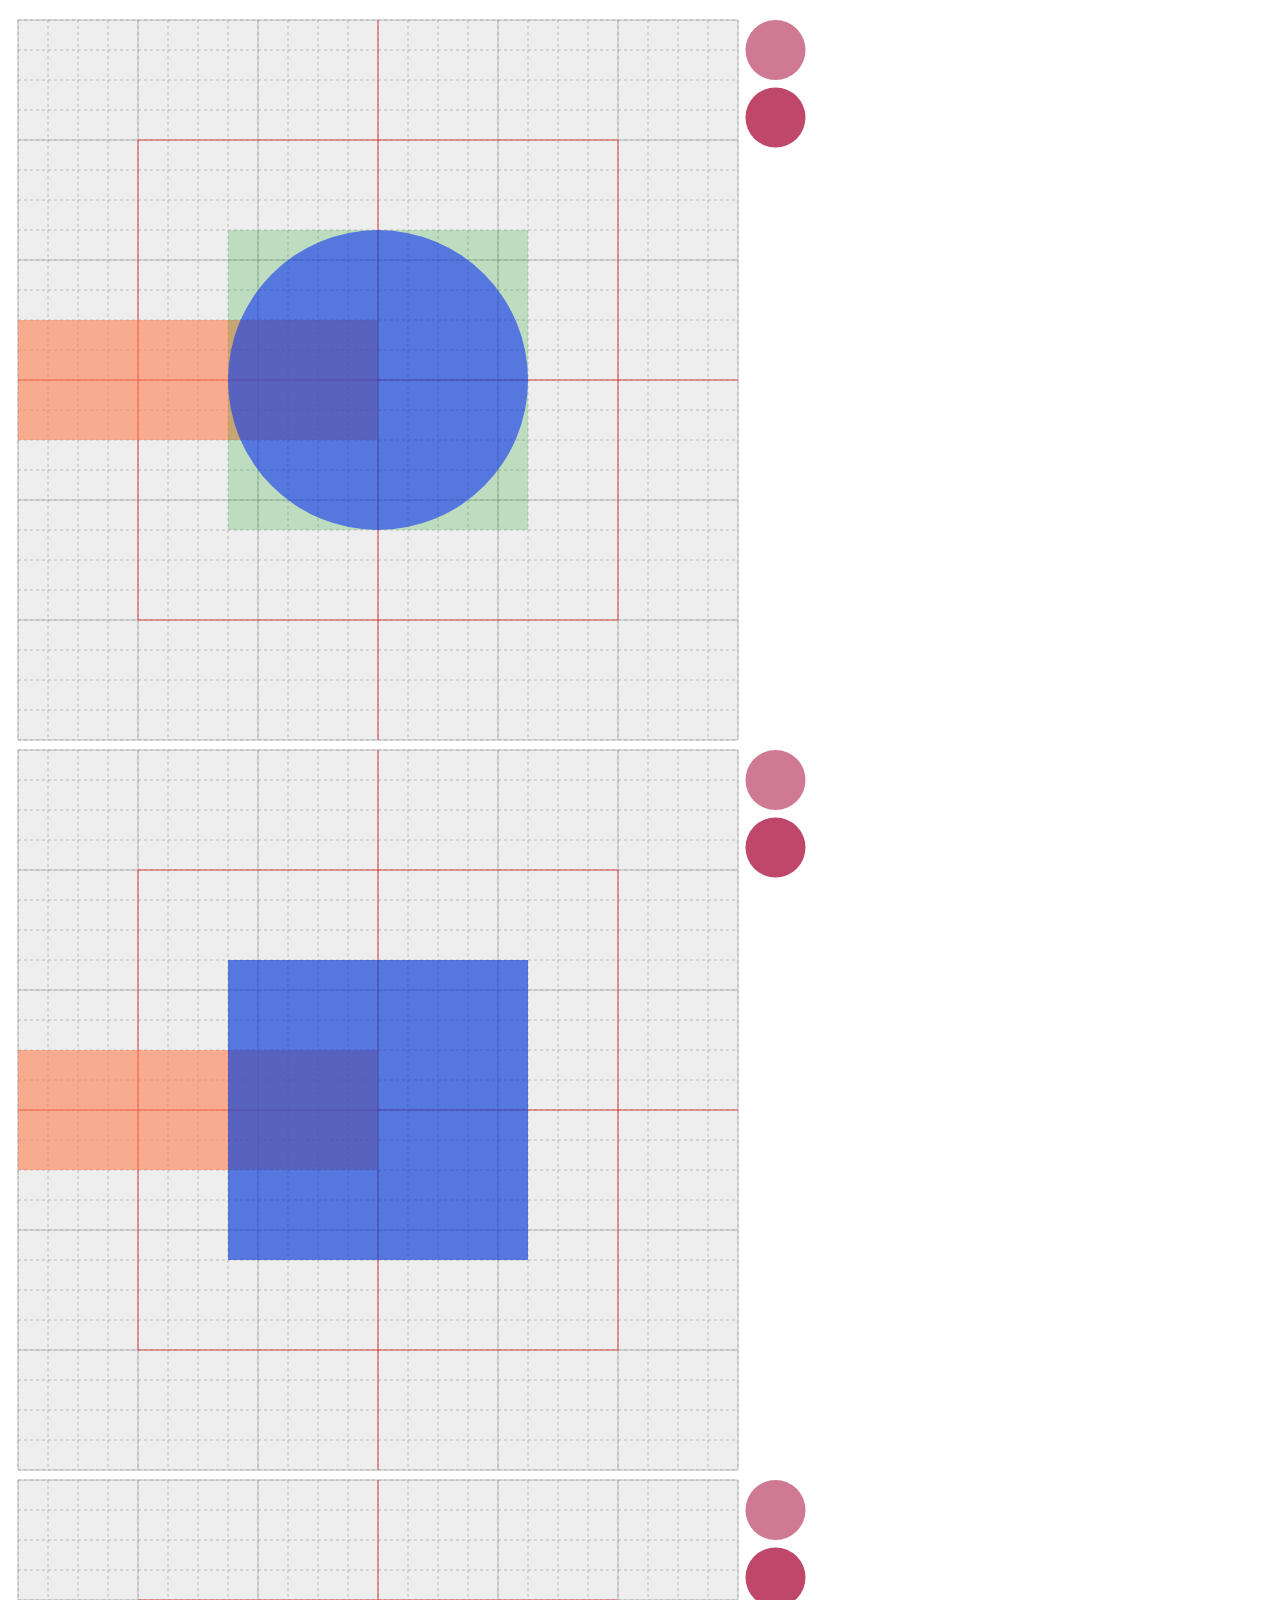
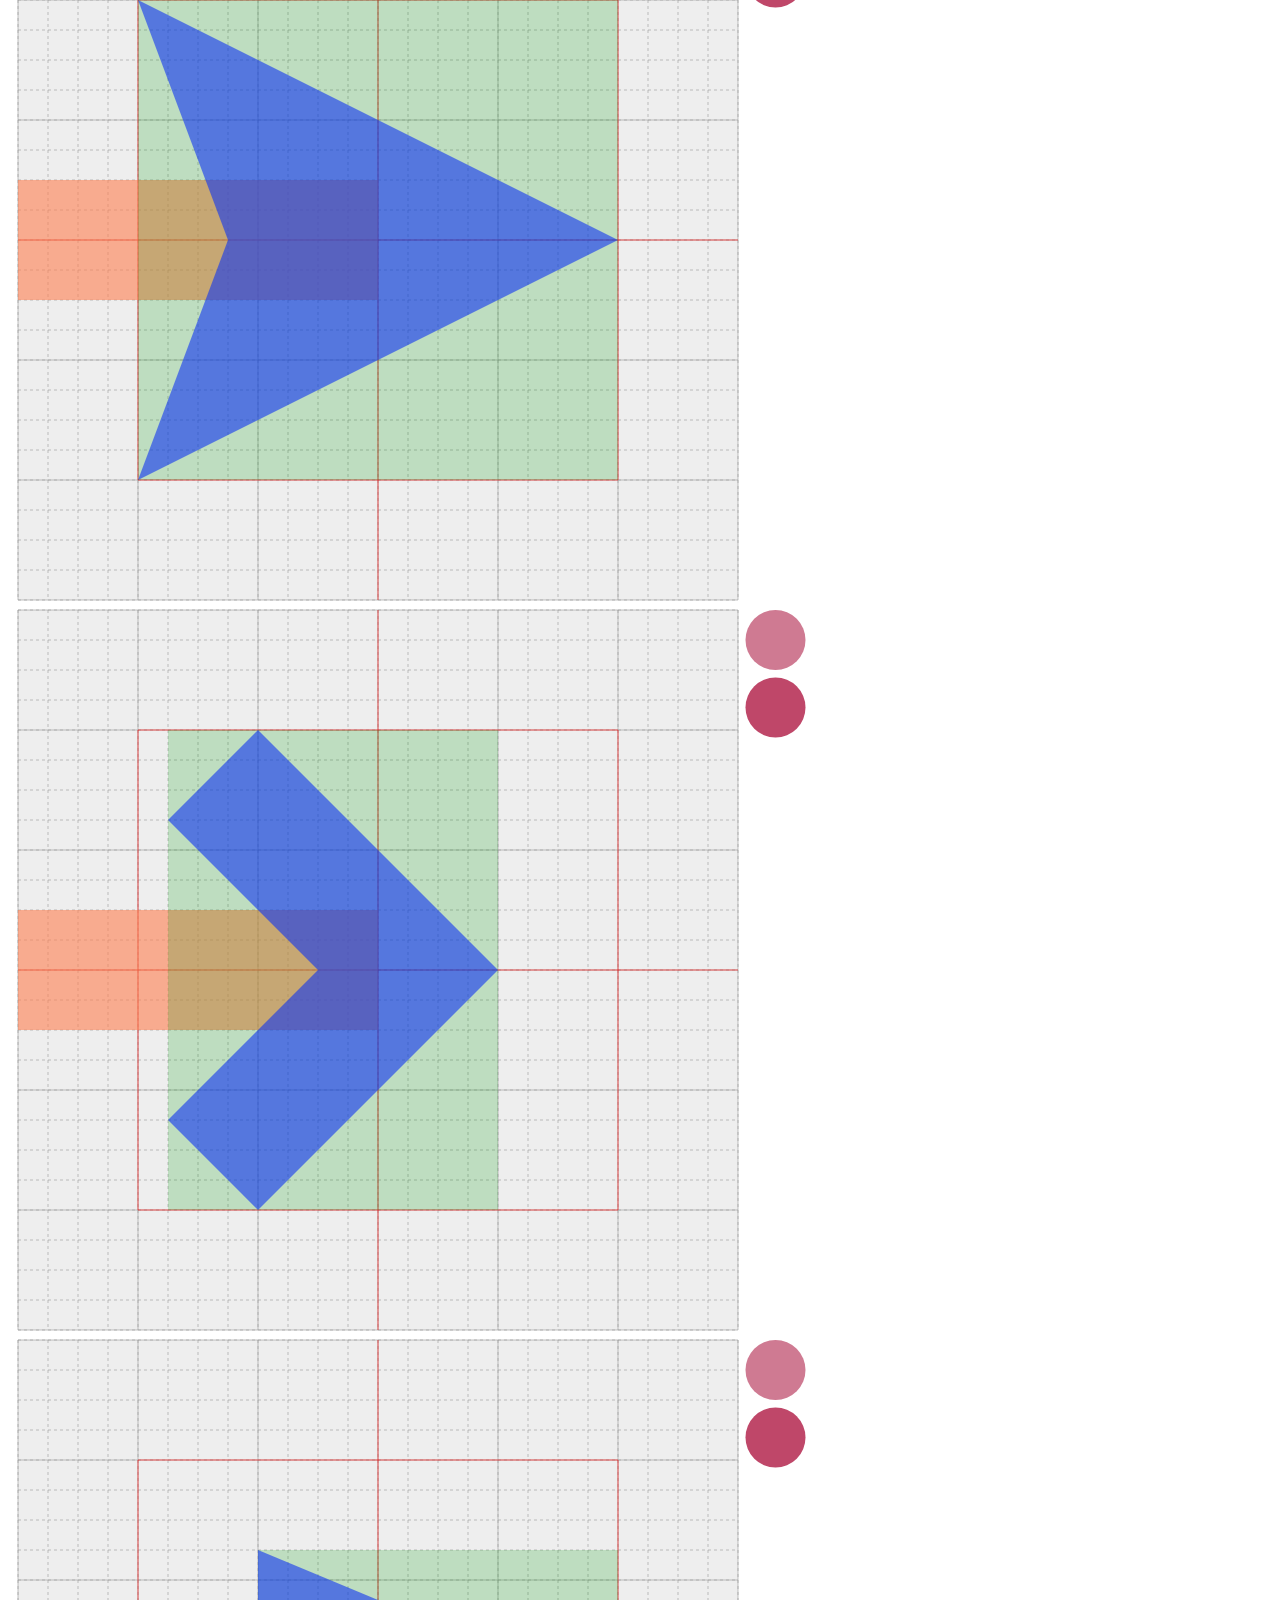
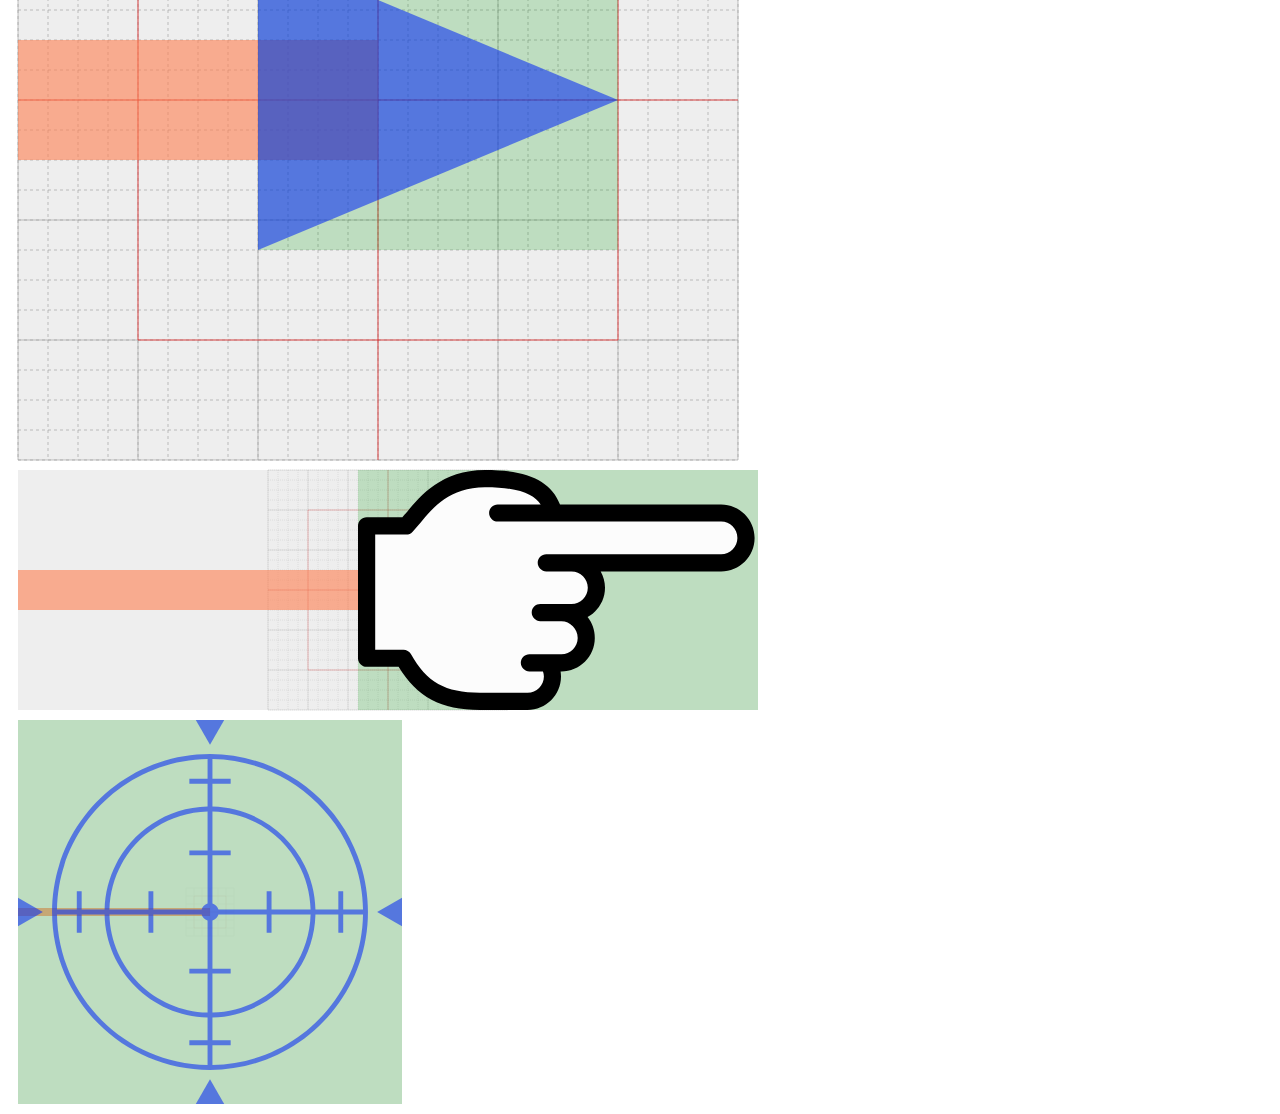
<file: Landing_page/anseki-leader-line-f2fa7a4/src/symbols.html>
<!DOCTYPE html>
<html>
<head>
  <meta charset="utf-8">
  <title>symbol</title>

  <style>

svg {
  display: block;
  background-color: #eee;
  margin: 10px;
  overflow: visible;
}

#grid {
  fill: none;
  stroke-width: 0.02px;
}

#grid1 { stroke: #999; stroke-dasharray: 0.1px; }
#grid2 { stroke: #999; }
#grid3 { stroke: #f00; }

.line {
  fill: none;
  stroke: rgba(255, 127, 80, 0.6);
  stroke-width: 4px;
}

.size {
  fill: rgba(0, 153, 10, 0.2);
}

.face {
  fill: rgba(15, 51, 242, 0.6);
}

.outline-base,
.outline-max {
  fill: none;
  stroke: rgba(242, 15, 80, 0.6);
  display: none;
}

.btn-base,
.btn-max { cursor: pointer; }
.btn-base { fill: rgb(207, 122, 146); }
.btn-max { fill: rgb(191, 71, 105); }

.btn-base:hover ~ .outline-base { display: inline; }
.btn-max:hover ~ .outline-max { display: inline; }

  </style>

  <script>

window.addEventListener('load', () => {

  Array.prototype.slice.call(document.getElementsByTagName('svg')).forEach(svg => {
    var SVG_NS = 'http://www.w3.org/2000/svg', BTN_R = 1, BTN_MARGIN = 0.25,
      symbol = svg.getElementsByClassName('symbol')[0],
      viewBox, defs, face, outlineBase, outlineMax, mask, maskSymbol, btnBase, btnMax;
    if (symbol && symbol.id) {

      defs = svg.appendChild(document.createElementNS(SVG_NS, 'defs'));
      defs.appendChild(symbol);
      face = svg.appendChild(document.createElementNS(SVG_NS, 'use'));
      face.href.baseVal = `#${symbol.id}`;
      face.className.baseVal = 'face';

      if ((outlineBase = svg.getElementsByClassName('outline-base')[0]) &&
          (outlineMax = svg.getElementsByClassName('outline-max')[0])) {
        mask = defs.appendChild(document.createElementNS(SVG_NS, 'mask'));
        mask.id = `${symbol.id}-mask`;

        maskSymbol = mask.appendChild(document.createElementNS(SVG_NS, 'use'));
        maskSymbol.href.baseVal = `#${symbol.id}`;
        maskSymbol.style.fill = 'white';

        btnBase = svg.appendChild(document.createElementNS(SVG_NS, 'circle'));
        btnMax = svg.appendChild(document.createElementNS(SVG_NS, 'circle'));
        btnBase.appendChild(document.createElementNS(SVG_NS, 'title')).textContent = 'outline-base';
        btnMax.appendChild(document.createElementNS(SVG_NS, 'title')).textContent = 'outline-max';
        btnBase.className.baseVal = 'btn-base';
        btnMax.className.baseVal = 'btn-max';
        viewBox = svg.viewBox.baseVal;
        btnBase.r.baseVal.value = btnMax.r.baseVal.value = BTN_R;
        btnBase.cx.baseVal.value = btnMax.cx.baseVal.value = viewBox.x + viewBox.width + BTN_R + BTN_MARGIN;
        btnBase.cy.baseVal.value = viewBox.y + BTN_R;
        btnMax.cy.baseVal.value = viewBox.y + BTN_R * 3 + BTN_MARGIN;

        outlineBase.href.baseVal = outlineMax.href.baseVal = `#${symbol.id}`;
        outlineBase.style.mask = outlineMax.style.mask = `url(#${symbol.id}-mask)`;
        svg.appendChild(outlineBase);
        svg.appendChild(outlineMax);
      }
    }
  });

}, false);

  </script>

</head>
<body>

  <svg version="1.1" width="0" height="0">
    <defs>
      <g id="grid">
        <path id="grid1" d="
          M0,0 h24 m-24,1 h24 m-24,1 h24 m-24,1 h24 m-24,1 h24
          m-24,1 h24 m-24,1 h24 m-24,1 h24 m-24,1 h24 m-24,1 h24
          m-24,1 h24 m-24,1 h24 m-24,1 h24 m-24,1 h24 m-24,1 h24
          m-24,1 h24 m-24,1 h24 m-24,1 h24 m-24,1 h24 m-24,1 h24
          m-24,1 h24 m-24,1 h24 m-24,1 h24 m-24,1 h24 m-24,1 h24
          M0,0 v24 m1,-24 v24 m1,-24 v24 m1,-24 v24 m1,-24 v24
          m1,-24 v24 m1,-24 v24 m1,-24 v24 m1,-24 v24 m1,-24 v24
          m1,-24 v24 m1,-24 v24 m1,-24 v24 m1,-24 v24 m1,-24 v24
          m1,-24 v24 m1,-24 v24 m1,-24 v24 m1,-24 v24 m1,-24 v24
          m1,-24 v24 m1,-24 v24 m1,-24 v24 m1,-24 v24 m1,-24 v24
          " />
        <path id="grid2" d="
          M0,0 h24 m-24,4 h24 m-24,4 h24 m-24,4 h24 m-24,4 h24
          m-24,4 h24 m-24,4 h24
          M0,0 v24 m4,-24 v24 m4,-24 v24 m4,-24 v24 m4,-24 v24
          m4,-24 v24 m4,-24 v24
          " />
        <path id="grid3" d="
          M0,12 h24 M12,0 v24
          M4,4 h16 v16 h-16 z
          " />
      </g>
    </defs>
  </svg>

  <!--
     A symbol has `id` and `symbol` class.
     `rect.size` is required for `BBox`.
     `use.outline-base` and `use.outline-max` are required for `outlineBase` and `outlineMax`. (stroke-width / 2 = *size)
       A symbol that doesn't have these two doesn't support outline.

     A symbol is able to have classes:
     - `prop-*` :       Add a `*` property. e.g. `prop-noRotate`
     - `varId-*` :      Add a variable that has `*` as name and `id` as value. e.g. `varId-DEFAULT_END_PLUG`
     - `no-overhead` :  Disable `overhead`.
  -->

  <svg version="1.1" viewBox="-12 -12 24 24" width="720" height="720">
    <use xlink:href="#grid" x="-12" y="-12" />
    <path class="line" d="M-12,0 L0,0" />

    <circle id="disc" class="symbol prop-noRotate no-overhead"
      cx="0" cy="0" r="5" />

    <rect class="size"          x="-5" y="-5" width="10" height="10" />
    <use class="outline-base"   stroke-width="2" />
    <use class="outline-max"    stroke-width="8" />

  </svg>

  <svg version="1.1" viewBox="-12 -12 24 24" width="720" height="720">
    <use xlink:href="#grid" x="-12" y="-12" />
    <path class="line" d="M-12,0 L0,0" />

    <rect id="square" class="symbol prop-noRotate no-overhead"
      x="-5" y="-5" width="10" height="10" />

    <rect class="size"          x="-5" y="-5" width="10" height="10" />
    <use class="outline-base"   stroke-width="2" />
    <use class="outline-max"    stroke-width="8" />

  </svg>

  <svg version="1.1" viewBox="-12 -12 24 24" width="720" height="720">
    <use xlink:href="#grid" x="-12" y="-12" />
    <path class="line" d="M-12,0 L0,0" />

    <polygon id="arrow1" class="symbol varId-DEFAULT_END_PLUG"
      points="-8,-8 8,0 -8,8 -5,0" />

    <rect class="size"          x="-8" y="-8" width="16" height="16" />
    <use class="outline-base"   stroke-width="4" />
    <use class="outline-max"    stroke-width="6" />

  </svg>

  <svg version="1.1" viewBox="-12 -12 24 24" width="720" height="720">
    <use xlink:href="#grid" x="-12" y="-12" />
    <path class="line" d="M-12,0 L0,0" />

    <polygon id="arrow2" class="symbol"
      points="-4,-8 4,0 -4,8 -7,5 -2,0 -7,-5" />

    <rect class="size"          x="-7" y="-8" width="11" height="16" />
    <use class="outline-base"   stroke-width="2" />
    <use class="outline-max"    stroke-width="3.5" />

  </svg>

  <svg version="1.1" viewBox="-12 -12 24 24" width="720" height="720">
    <use xlink:href="#grid" x="-12" y="-12" />
    <path class="line" d="M-12,0 L0,0" />

    <polygon id="arrow3" class="symbol"
      points="-4,-5 8,0 -4,5" />

    <rect class="size"          x="-4" y="-5" width="12" height="10" />
    <use class="outline-base"   stroke-width="2" />
    <use class="outline-max"    stroke-width="5" />

  </svg>

  <svg version="1.1" viewBox="-37 -12 74 24" width="740" height="240">
    <use xlink:href="#grid" x="-12" y="-12" />
    <path class="line" d="M-37,0 L0,0" />

    <g id="hand" class="symbol">
      <path style="fill: #fcfcfc" d="M 9.19 11.14 h 4.75 c 1.38 0 2.49 -1.11 2.49 -2.49 c 0 -0.51 -0.15 -0.98 -0.41 -1.37 h 1.3 c 1.38 0 2.49 -1.11 2.49 -2.49 s -1.11 -2.53 -2.49 -2.53 h 1.02 c 1.38 0 2.49 -1.11 2.49 -2.49 s -1.11 -2.49 -2.49 -2.49 h 14.96 c 1.37 0 2.49 -1.11 2.49 -2.49 s -1.11 -2.49 -2.49 -2.49 H 16.58 C 16 -9.86 14.28 -11.14 9.7 -11.14 c -4.79 0 -6.55 3.42 -7.87 4.73 H -2.14 v 13.23 h 3.68 C 3.29 9.97 5.47 11.14 9.19 11.14 L 9.19 11.14 Z" />
      <path style="fill: black" d="M 13.95 12 c 1.85 0 3.35 -1.5 3.35 -3.35 c 0 -0.17 -0.02 -0.34 -0.04 -0.51 h 0.07 c 1.85 0 3.35 -1.5 3.35 -3.35 c 0 -0.79 -0.27 -1.51 -0.72 -2.08 c 1.03 -0.57 1.74 -1.67 1.74 -2.93 c 0 -0.59 -0.16 -1.15 -0.43 -1.63 h 12.04 c 1.85 0 3.35 -1.5 3.35 -3.35 c 0 -1.85 -1.5 -3.35 -3.35 -3.35 H 17.2 C 16.26 -10.93 13.91 -12 9.7 -12 C 5.36 -12 3.22 -9.4 1.94 -7.84 c 0 0 -0.29 0.33 -0.5 0.57 c -0.63 0 -3.58 0 -3.58 0 C -2.61 -7.27 -3 -6.88 -3 -6.41 v 13.23 c 0 0.47 0.39 0.86 0.86 0.86 c 0 0 2.48 0 3.2 0 C 2.9 10.73 5.29 12 9.19 12 L 13.95 12 Z M 9.19 10.28 c -3.46 0 -5.33 -1.05 -6.9 -3.87 c -0.15 -0.27 -0.44 -0.44 -0.75 -0.44 c 0 0 -1.81 0 -2.82 0 V -5.55 c 1.06 0 3.11 0 3.11 0 c 0.25 0 0.44 -0.06 0.61 -0.25 l 0.83 -0.95 c 1.23 -1.49 2.91 -3.53 6.43 -3.53 c 3.45 0 4.9 0.74 5.57 1.72 h -4.3 c -0.48 0 -0.86 0.38 -0.86 0.86 s 0.39 0.86 0.86 0.86 h 22.34 c 0.9 0 1.63 0.73 1.63 1.63 c 0 0.9 -0.73 1.63 -1.63 1.63 H 15.83 c -0.48 0 -0.86 0.38 -0.86 0.86 c 0 0.47 0.39 0.86 0.86 0.86 h 2.52 c 0.9 0 1.63 0.73 1.63 1.63 s -0.73 1.63 -1.63 1.63 h -3.12 c -0.48 0 -0.86 0.38 -0.86 0.86 c 0 0.47 0.39 0.86 0.86 0.86 h 2.11 c 0.88 0 1.63 0.76 1.63 1.67 c 0 0.9 -0.73 1.63 -1.63 1.63 h -3.2 c -0.48 0 -0.86 0.39 -0.86 0.86 c 0 0.47 0.39 0.86 0.86 0.86 h 1.36 c 0.05 0.16 0.09 0.34 0.09 0.51 c 0 0.9 -0.73 1.63 -1.63 1.63 C 13.95 10.28 9.19 10.28 9.19 10.28 Z" />
    </g>

    <rect class="size"          x="-3" y="-12" width="40" height="24" />

  </svg>

  <svg version="1.1" viewBox="-96 -96 192 192" width="384" height="384">
    <use xlink:href="#grid" x="-12" y="-12" />
    <path class="line" d="M-96,0 L0,0" />

    <g id="crosshair" class="symbol prop-noRotate no-overhead">
      <path d="M 0 -78.97 c -43.54 0 -78.97 35.43 -78.97 78.97 c 0 43.54 35.43 78.97 78.97 78.97 s 78.97 -35.43 78.97 -78.97 C 78.97 -43.54 43.55 -78.97 0 -78.97 Z M 76.51 -1.21 h -9.91 v -9.11 h -2.43 v 9.11 h -11.45 c -0.64 -28.12 -23.38 -50.86 -51.5 -51.5 V -64.17 h 9.11 V -66.6 h -9.11 v -9.91 C 42.46 -75.86 75.86 -42.45 76.51 -1.21 Z M -1.21 -30.76 h -9.11 v 2.43 h 9.11 V -4.2 c -1.44 0.42 -2.57 1.54 -2.98 2.98 H -28.33 v -9.11 h -2.43 v 9.11 H -50.29 C -49.65 -28 -27.99 -49.65 -1.21 -50.29 V -30.76 Z M -30.76 1.21 v 9.11 h 2.43 v -9.11 H -4.2 c 0.42 1.44 1.54 2.57 2.98 2.98 v 24.13 h -9.11 v 2.43 h 9.11 v 19.53 C -27.99 49.65 -49.65 28 -50.29 1.21 H -30.76 Z M 1.22 30.75 h 9.11 v -2.43 h -9.11 V 4.2 c 1.44 -0.42 2.56 -1.54 2.98 -2.98 h 24.13 v 9.11 h 2.43 v -9.11 h 19.53 C 49.65 28 28 49.65 1.22 50.29 V 30.75 Z M 30.76 -1.21 v -9.11 h -2.43 v 9.11 H 4.2 c -0.42 -1.44 -1.54 -2.56 -2.98 -2.98 V -28.33 h 9.11 v -2.43 h -9.11 V -50.29 C 28 -49.65 49.65 -28 50.29 -1.21 H 30.76 Z M -1.21 -76.51 v 9.91 h -9.11 v 2.43 h 9.11 v 11.45 c -28.12 0.64 -50.86 23.38 -51.5 51.5 H -64.17 v -9.11 H -66.6 v 9.11 h -9.91 C -75.86 -42.45 -42.45 -75.86 -1.21 -76.51 Z M -76.51 1.21 h 9.91 v 9.11 h 2.43 v -9.11 h 11.45 c 0.64 28.12 23.38 50.86 51.5 51.5 v 11.45 h -9.11 v 2.43 h 9.11 v 9.91 C -42.45 75.86 -75.86 42.45 -76.51 1.21 Z M 1.22 76.51 v -9.91 h 9.11 v -2.43 h -9.11 v -11.45 c 28.12 -0.64 50.86 -23.38 51.5 -51.5 h 11.45 v 9.11 h 2.43 v -9.11 h 9.91 C 75.86 42.45 42.45 75.86 1.22 76.51 Z" />
      <path d="M 0 83.58 L -7.1 96 L 7.1 96 Z" />
      <path d="M 0 -83.58 L 7.1 -96 L -7.1 -96" />
      <path d="M 83.58 0 L 96 7.1 L 96 -7.1 Z" />
      <path d="M -83.58 0 L -96 -7.1 L -96 7.1 Z" />
    </g>

    <rect class="size"          x="-96" y="-96" width="192" height="192" />

  </svg>

</body>
</html>
</file>
